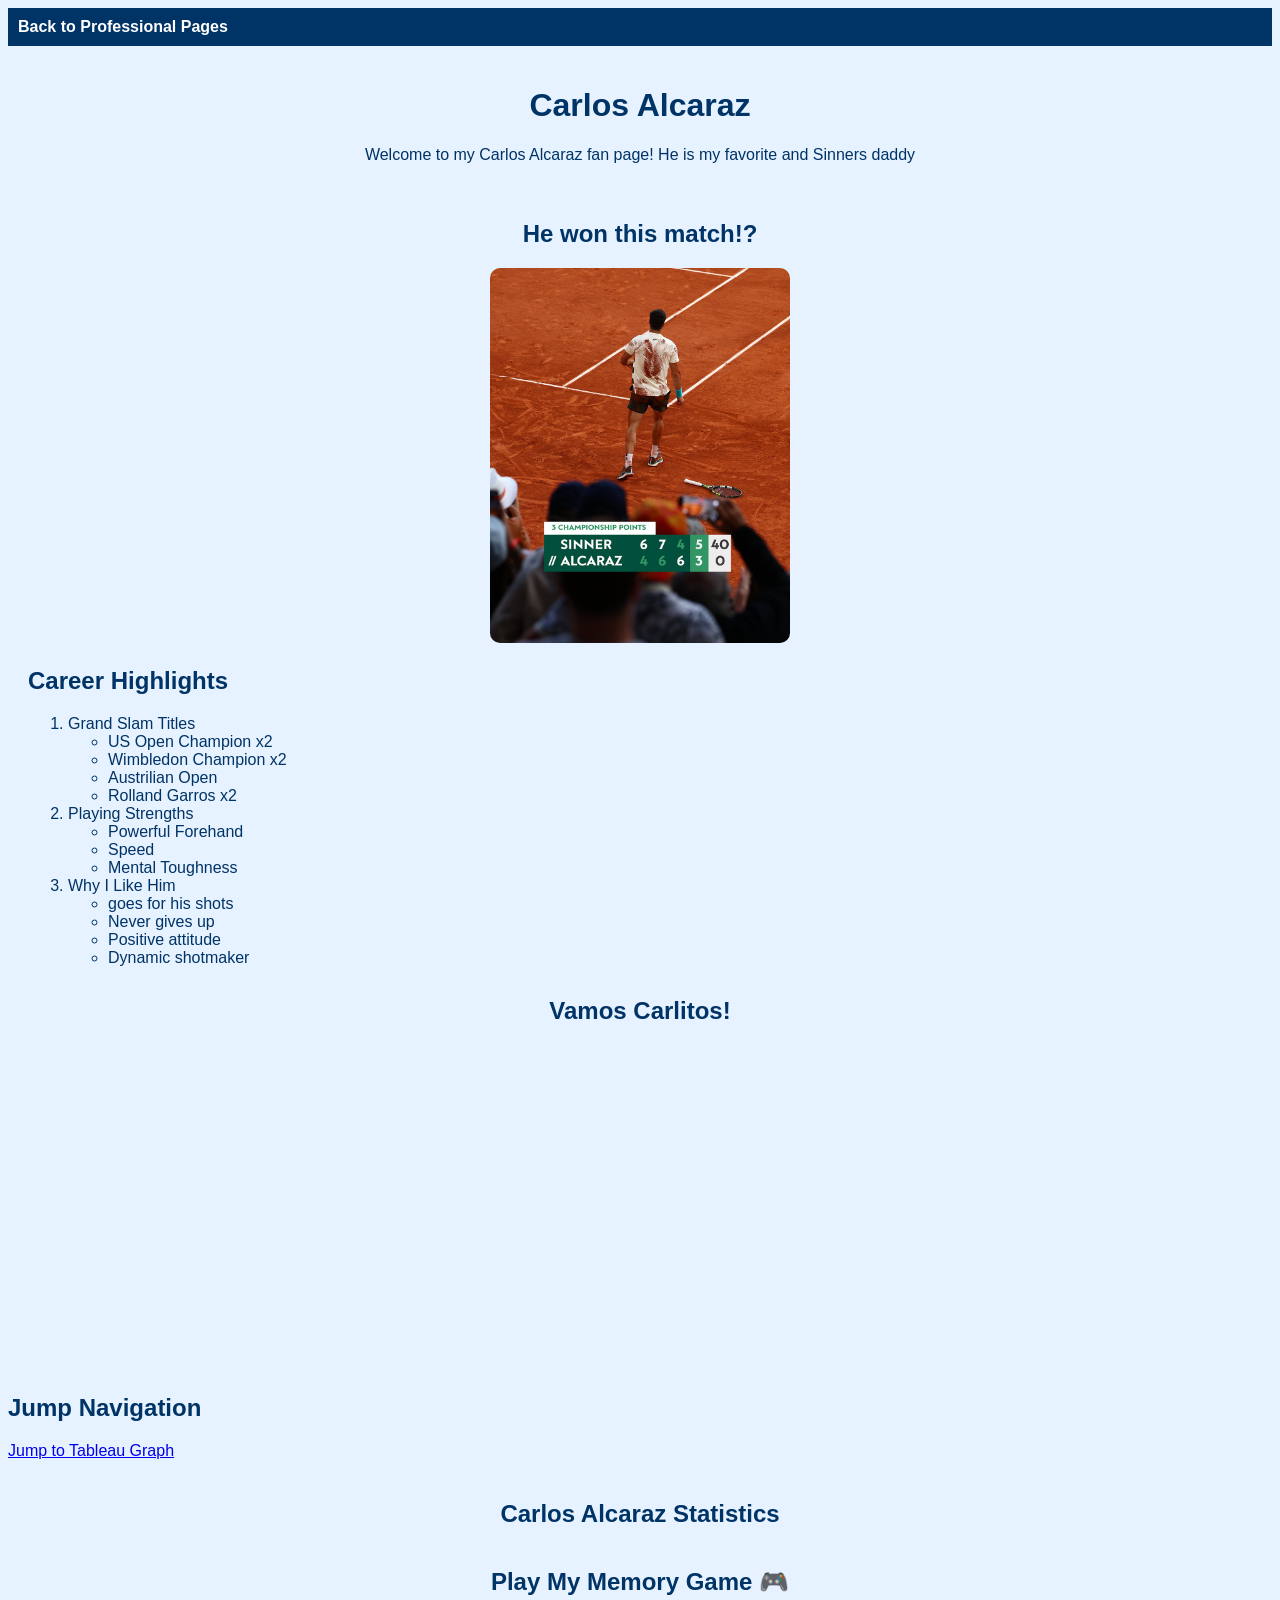
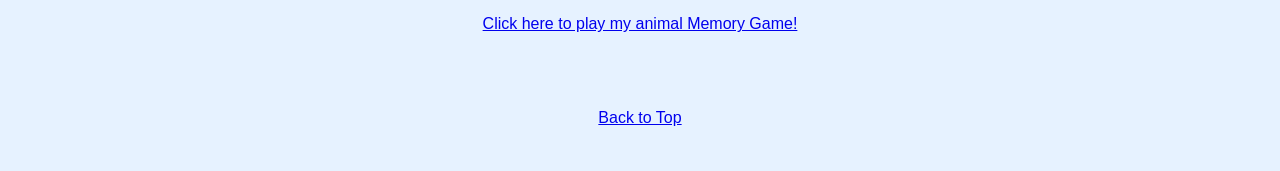
<file: startbootstrap-grayscale-gh-pages/fromscratch.html>
<!DOCTYPE html>
<html lang="en">


<head>
    <meta charset="UTF-8">
    <title>Carlos Alcaraz Fan Page</title>

   
    <link rel="stylesheet" href="css/scratchstyles.css">
</head>

<body>


<div class="nav">
    <a href="index.html">Back to Professional Pages</a>
</div>


<div class="header">

    <h1 id="top">Carlos Alcaraz </h1>

    <p>
        Welcome to my Carlos Alcaraz fan page! He is my favorite and Sinners daddy
       
    </p>

</div>




<div class="image-section">

    <h2>He won this match!?</h2>

    <img src="assets/img/Carloscomeback.jpg" alt="Carlos Alcaraz vs Jannik Sinner">

</div>




<div class="list-section">

    <h2>Career Highlights</h2>

    <ol>
        <li>Grand Slam Titles
            <ul>
                <li>US Open Champion x2</li>
                <li>Wimbledon Champion x2 </li>
                <li>Austrilian Open</li>
                <li>Rolland Garros x2</li>
            </ul>
        </li>

        <li>Playing Strengths
            <ul>
                <li>Powerful Forehand</li>
                <li>Speed </li>
                <li>Mental Toughness</li>
            </ul>
        </li>

        <li>Why I Like Him
            <ul>
                <li>goes for his shots</li>
                <li>Never gives up</li>
                <li>Positive attitude</li>
                <li>Dynamic shotmaker</li>

                
            </ul>
        </li>

    </ol>

</div>



<div class="video-section">

    <h2>Vamos Carlitos!</h2>

    <iframe width="560" height="315" src="https://www.youtube.com/embed/wVwkpV4CagU?si=Db6GHxlZHEDLw02o" title="YouTube video player" frameborder="0" allow="accelerometer; autoplay; clipboard-write; encrypted-media; gyroscope; picture-in-picture; web-share" referrerpolicy="strict-origin-when-cross-origin" allowfullscreen></iframe>
</div>



<div class="anchor-section">

    <h2>Jump Navigation</h2>

    <p>
        <a href="#tableau">Jump to Tableau Graph</a>
    </p>

</div>




<div class="tableau-section" id="tableau">

    <h2>Carlos Alcaraz Statistics</h2>

    <!-- Example Tableau Embed -->
    <!-- You will replace this with one you find online -->

    <div class='tableauPlaceholder' id='viz1776276727942' style='position: relative'><noscript><a href='#'><img alt='Dashboard Sinner vs Alcaraz ' src='https:&#47;&#47;public.tableau.com&#47;static&#47;images&#47;Y8&#47;Y8P8Y2G2M&#47;1_rss.png' style='border: none' /></a></noscript><object class='tableauViz'  style='display:none;'><param name='host_url' value='https%3A%2F%2Fpublic.tableau.com%2F' /> <param name='embed_code_version' value='3' /> <param name='path' value='shared&#47;Y8P8Y2G2M' /> <param name='toolbar' value='yes' /><param name='static_image' value='https:&#47;&#47;public.tableau.com&#47;static&#47;images&#47;Y8&#47;Y8P8Y2G2M&#47;1.png' /> <param name='animate_transition' value='yes' /><param name='display_static_image' value='yes' /><param name='display_spinner' value='yes' /><param name='display_overlay' value='yes' /><param name='display_count' value='yes' /><param name='language' value='en-US' /></object></div>                <script type='text/javascript'>                    var divElement = document.getElementById('viz1776276727942');                    var vizElement = divElement.getElementsByTagName('object')[0];                    if ( divElement.offsetWidth > 800 ) { vizElement.style.width='1000px';vizElement.style.height='827px';} else if ( divElement.offsetWidth > 500 ) { vizElement.style.width='1000px';vizElement.style.height='827px';} else { vizElement.style.width='100%';vizElement.style.height='727px';}                     var scriptElement = document.createElement('script');                    scriptElement.src = 'https://public.tableau.com/javascripts/api/viz_v1.js';                    vizElement.parentNode.insertBefore(scriptElement, vizElement);                </script>

</div>




<div class="game-section">

    <h2>Play My Memory Game 🎮</h2>

    <!-- CHANGE THIS LINK -->
    <a href="/js/animal-memory-game.html">
        Click here to play my animal Memory Game!
    </a>

</div>



<div class="footer">

    <p>
        <a href="#top">Back to Top</a>
    </p>

</div>



</body>
</html>
</file>
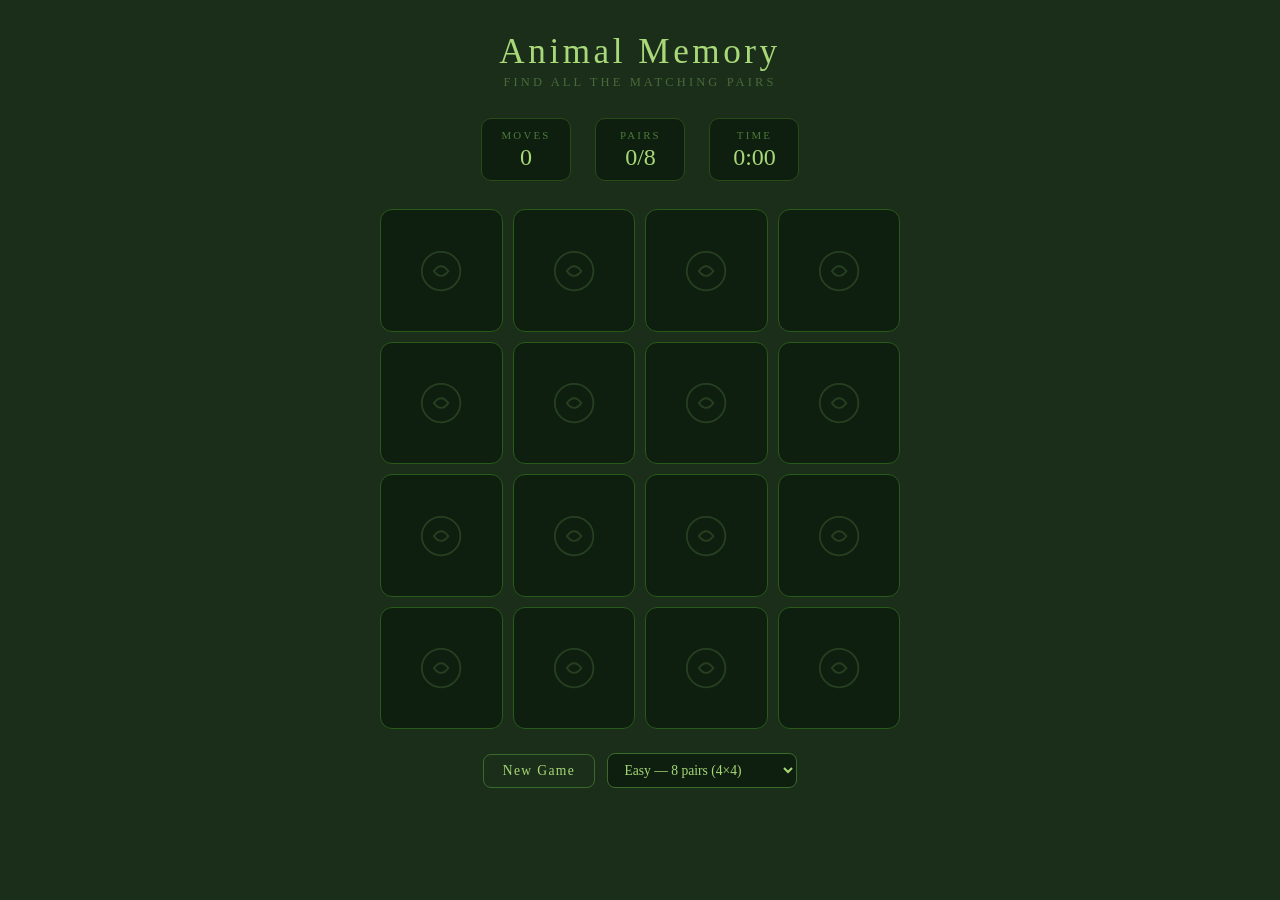
<file: startbootstrap-grayscale-gh-pages/js/animal-memory-game.html>
<!DOCTYPE html>
<html lang="en">
<head>
  <meta charset="UTF-8" />
  <meta name="viewport" content="width=device-width, initial-scale=1.0" />
  <title>Animal Memory Game</title>
  <style>
    *, *::before, *::after { box-sizing: border-box; margin: 0; padding: 0; }

    body {
      min-height: 100vh;
      background: #1a2e1a;
      color: #f0ece4;
      font-family: 'Georgia', serif;
      display: flex;
      flex-direction: column;
      align-items: center;
      padding: 2rem 1rem;
    }

    h1 {
      font-size: 2.2rem;
      font-weight: 400;
      letter-spacing: 0.1em;
      color: #a8d878;
      margin-bottom: 0.2rem;
    }

    .subtitle {
      font-size: 0.78rem;
      letter-spacing: 0.25em;
      color: #4a6a3a;
      text-transform: uppercase;
      margin-bottom: 1.75rem;
    }

    .stats {
      display: flex;
      gap: 1.5rem;
      margin-bottom: 1.75rem;
      flex-wrap: wrap;
      justify-content: center;
    }

    .stat {
      text-align: center;
      background: #0f1f0f;
      border: 1px solid #2a4a1a;
      border-radius: 10px;
      padding: 0.6rem 1.25rem;
      min-width: 90px;
    }

    .stat-label {
      font-size: 0.68rem;
      letter-spacing: 0.2em;
      text-transform: uppercase;
      color: #4a7a3a;
      margin-bottom: 3px;
    }

    .stat-val {
      font-size: 1.5rem;
      font-weight: 400;
      color: #a8d878;
    }

    .controls {
      display: flex;
      gap: 0.75rem;
      margin-bottom: 1.75rem;
      flex-wrap: wrap;
      justify-content: center;
      align-items: center;
    }

    button {
      background: transparent;
      border: 1px solid #3a6a2a;
      color: #a8d878;
      font-family: inherit;
      font-size: 0.85rem;
      letter-spacing: 0.1em;
      padding: 0.5rem 1.2rem;
      border-radius: 8px;
      cursor: pointer;
      transition: background 0.15s, border-color 0.15s;
    }

    button:hover { background: #2a4a1a; border-color: #5a8a4a; }
    button:active { transform: scale(0.97); }

    select {
      background: #0f1f0f;
      border: 1px solid #3a6a2a;
      color: #a8d878;
      font-family: inherit;
      font-size: 0.85rem;
      padding: 0.5rem 0.75rem;
      border-radius: 8px;
      cursor: pointer;
      outline: none;
    }

    #board {
      display: grid;
      gap: 10px;
      margin-bottom: 1.5rem;
      width: 100%;
      max-width: 520px;
    }

    .card {
      aspect-ratio: 1;
      perspective: 700px;
      cursor: pointer;
      border: none;
      background: transparent;
      padding: 0;
    }

    .card-inner {
      width: 100%;
      height: 100%;
      position: relative;
      transform-style: preserve-3d;
      transition: transform 0.4s cubic-bezier(0.4, 0, 0.2, 1);
    }

    .card.flipped .card-inner,
    .card.matched .card-inner {
      transform: rotateY(180deg);
    }

    .card-face {
      position: absolute;
      inset: 0;
      border-radius: 12px;
      display: flex;
      align-items: center;
      justify-content: center;
      backface-visibility: hidden;
      -webkit-backface-visibility: hidden;
    }

    .card-back {
      background: #0f1f0f;
      border: 1px solid #2a5a1a;
    }

    .card-back svg {
      width: 40%;
      height: 40%;
      opacity: 0.3;
    }

    .card-front {
      transform: rotateY(180deg);
      background: #1a3a0a;
      border: 1px solid #3a7a2a;
      font-size: clamp(22px, 6vw, 42px);
      flex-direction: column;
      gap: 4px;
    }

    .card-front .animal-name {
      font-size: clamp(8px, 1.8vw, 12px);
      letter-spacing: 0.1em;
      color: #6a9a5a;
      text-transform: uppercase;
    }

    .card.matched .card-front {
      background: #1a4a0a;
      border-color: #5aaa3a;
    }

    .card.matched .card-front .animal-name {
      color: #8acb6a;
    }

    #win-banner {
      display: none;
      background: #1a4a0a;
      border: 1px solid #5aaa3a;
      border-radius: 12px;
      padding: 1rem 2rem;
      margin-bottom: 1.25rem;
      text-align: center;
      width: 100%;
      max-width: 520px;
    }

    #win-banner p { color: #a8d878; font-size: 1.1rem; }
    #win-banner .sub { font-size: 0.8rem; color: #5a8a4a; margin-top: 4px; letter-spacing: 0.1em; }
  </style>
</head>
<body>

  <h1>Animal Memory</h1>
  <p class="subtitle">Find all the matching pairs</p>

  <div class="stats">
    <div class="stat">
      <div class="stat-label">Moves</div>
      <div class="stat-val" id="s-moves">0</div>
    </div>
    <div class="stat">
      <div class="stat-label">Pairs</div>
      <div class="stat-val" id="s-pairs">0/8</div>
    </div>
    <div class="stat">
      <div class="stat-label">Time</div>
      <div class="stat-val" id="s-time">0:00</div>
    </div>
  </div>

  <div id="win-banner">
    <p id="win-text">All animals found!</p>
    <p class="sub" id="win-sub"></p>
  </div>

  <div id="board"></div>

  <div class="controls">
    <button onclick="startGame()">New Game</button>
    <select id="diff-sel" onchange="startGame()">
      <option value="8">Easy — 8 pairs (4×4)</option>
      <option value="10">Medium — 10 pairs (4×5)</option>
      <option value="12">Hard — 12 pairs (4×6)</option>
    </select>
  </div>

  <script>
    const ANIMALS = [
      { emoji: '🦁', name: 'Lion' },
      { emoji: '🐘', name: 'Elephant' },
      { emoji: '🦊', name: 'Fox' },
      { emoji: '🐬', name: 'Dolphin' },
      { emoji: '🦋', name: 'Butterfly' },
      { emoji: '🐢', name: 'Turtle' },
      { emoji: '🦜', name: 'Parrot' },
      { emoji: '🐺', name: 'Wolf' },
      { emoji: '🦒', name: 'Giraffe' },
      { emoji: '🐙', name: 'Octopus' },
      { emoji: '🦩', name: 'Flamingo' },
      { emoji: '🐻', name: 'Bear' },
    ];

    let cards = [], flipped = [], matchedCount = 0, moves = 0, locked = false;
    let timerInt = null, elapsed = 0, started = false;

    function shuffle(arr) {
      const a = [...arr];
      for (let i = a.length - 1; i > 0; i--) {
        const j = Math.floor(Math.random() * (i + 1));
        [a[i], a[j]] = [a[j], a[i]];
      }
      return a;
    }

    function fmtTime(s) {
      return Math.floor(s / 60) + ':' + String(s % 60).padStart(2, '0');
    }

    function startGame() {
      clearInterval(timerInt);
      elapsed = 0; moves = 0; matchedCount = 0; flipped = []; locked = false; started = false;

      document.getElementById('win-banner').style.display = 'none';
      document.getElementById('s-moves').textContent = '0';
      document.getElementById('s-time').textContent = '0:00';

      const n = parseInt(document.getElementById('diff-sel').value);
      document.getElementById('s-pairs').textContent = '0/' + n;

      const chosen = shuffle(ANIMALS).slice(0, n);
      cards = shuffle([...chosen, ...chosen].map((a, i) => ({ id: i, ...a })));

      const cols = 4;
      const board = document.getElementById('board');
      board.style.gridTemplateColumns = 'repeat(' + cols + ', 1fr)';
      board.innerHTML = '';

      cards.forEach((c, i) => {
        const btn = document.createElement('button');
        btn.className = 'card';
        btn.dataset.idx = i;
        btn.setAttribute('aria-label', 'Card ' + (i + 1));
        btn.innerHTML = `
          <div class="card-inner">
            <div class="card-face card-back">
              <svg viewBox="0 0 40 40" fill="none" xmlns="http://www.w3.org/2000/svg">
                <circle cx="20" cy="20" r="16" stroke="#5a8a4a" stroke-width="1.5"/>
                <path d="M14 20 Q20 12 26 20 Q20 28 14 20Z" stroke="#5a8a4a" stroke-width="1.5" fill="none"/>
              </svg>
            </div>
            <div class="card-face card-front">
              <span>${c.emoji}</span>
              <span class="animal-name">${c.name}</span>
            </div>
          </div>`;
        btn.onclick = () => flip(i, btn);
        board.appendChild(btn);
      });
    }

    function startTimer() {
      timerInt = setInterval(() => {
        elapsed++;
        document.getElementById('s-time').textContent = fmtTime(elapsed);
      }, 1000);
    }

    function flip(idx, el) {
      if (locked || el.classList.contains('flipped') || el.classList.contains('matched')) return;
      if (!started) { started = true; startTimer(); }

      el.classList.add('flipped');
      flipped.push({ idx, el });

      if (flipped.length < 2) return;

      locked = true;
      moves++;
      document.getElementById('s-moves').textContent = moves;

      const [a, b] = flipped;

      if (cards[a.idx].name === cards[b.idx].name) {
        a.el.classList.add('matched'); a.el.classList.remove('flipped');
        b.el.classList.add('matched'); b.el.classList.remove('flipped');
        matchedCount++;
        const total = parseInt(document.getElementById('diff-sel').value);
        document.getElementById('s-pairs').textContent = matchedCount + '/' + total;
        flipped = [];
        locked = false;

        if (matchedCount === total) {
          clearInterval(timerInt);
          const banner = document.getElementById('win-banner');
          document.getElementById('win-text').textContent = 'All ' + total + ' animals found!';
          document.getElementById('win-sub').textContent = moves + ' moves · ' + fmtTime(elapsed);
          banner.style.display = 'block';
        }
      } else {
        setTimeout(() => {
          a.el.classList.remove('flipped');
          b.el.classList.remove('flipped');
          flipped = [];
          locked = false;
        }, 900);
      }
    }

    startGame();
  </script>
</body>
</html>
</file>
<file: startbootstrap-grayscale-gh-pages/css/scratchstyles.css>
body {
    background-color: #e6f2ff; /* light blue */
    font-family: Arial, Helvetica, sans-serif;
    color: #003366;
}




.nav {
    background-color: #003366;
    padding: 10px;
}

.nav a {
    color: white;
    text-decoration: none;
    font-weight: bold;
}




.header {
    text-align: center;
    padding: 20px;
}




.image-section {
    text-align: center;
    margin: 20px;
}

.image-section img {
    width: 300px;
    border-radius: 10px;
}


.list-section {
    margin: 20px;
}


.video-section {
    text-align: center;
    margin: 30px;
}




.tableau-section {
    text-align: center;
    margin: 40px;
}




.game-section {
    text-align: center;
    margin: 40px;
}



.footer {
    text-align: center;
    padding: 20px;
}
</file>
